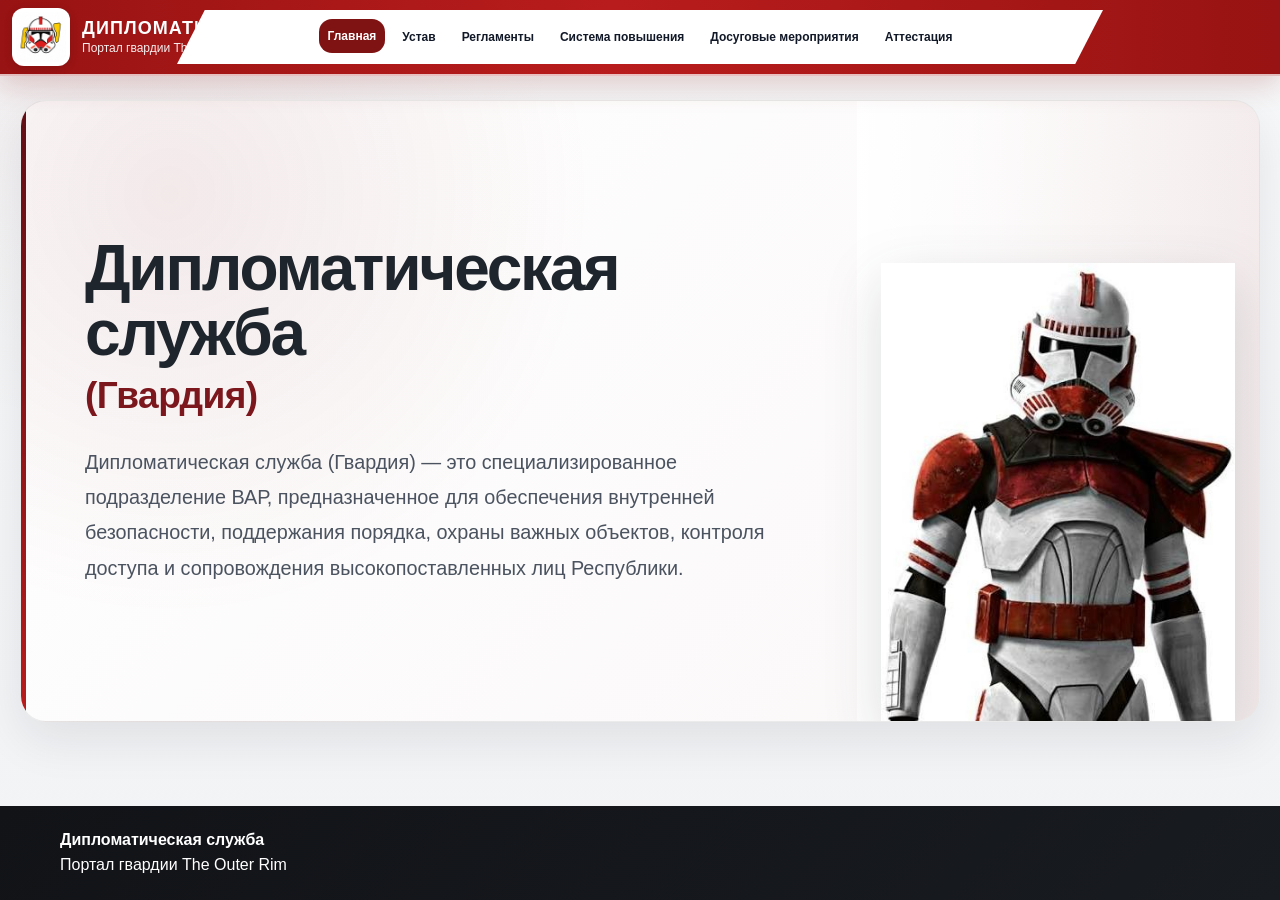
<file: index.html>
<!doctype html>
<html lang="ru">
<head>
  <meta charset="UTF-8" />
  <meta name="viewport" content="width=device-width, initial-scale=1.0" />
  <title>Гвардия — портал The Outer Rim</title>
  <link rel="icon" href="./favicon-ds.png" type="image/png" />
  <link rel="stylesheet" href="./style.css?v=88" />
</head>
<body>
<header class="site-header">
  <div class="header-inner">
    <a class="brand" href="#homePage" aria-label="Главная">
      <img src="./header-ds-logo.png" alt="Логотип Дипломатической службы" class="brand-logo" />
      <span><strong>Дипломатическая служба</strong><small>Портал гвардии The Outer Rim</small></span>
    </a>
    <button class="menu-toggle" id="menuToggle" type="button" aria-label="Открыть меню">☰</button>
    <nav class="top-nav" id="topNav" aria-label="Навигация">
      <a class="nav-btn active" href="#homePage" data-nav="homePage">Главная</a>
      <a class="nav-btn" href="#statutePage" data-nav="statutePage">Устав</a>
      <a class="nav-btn" href="#regulationsPage" data-nav="regulationsPage">Регламенты</a>
      <a class="nav-btn" href="#promotionsPage" data-nav="promotionsPage">Система повышения</a>
      <a class="nav-btn" href="#leisurePage" data-nav="leisurePage">Досуговые мероприятия</a>
      <a class="nav-btn" href="#attestationPage" data-nav="attestationPage">Аттестация</a>
    </nav>
  </div>
</header>

<main class="page-shell">
  <section id="homePage" class="page active">
    <div class="home-guard-card">
      <div class="home-guard-copy">
        <h1>Дипломатическая служба <span>(Гвардия)</span></h1>
        <p>
          Дипломатическая служба (Гвардия) — это специализированное подразделение ВАР,
          предназначенное для обеспечения внутренней безопасности, поддержания порядка,
          охраны важных объектов, контроля доступа и сопровождения высокопоставленных лиц Республики.
        </p>
      </div>

      <div class="home-guard-visual">
        <img
          src="./diplomatic-service-guard.jpg"
          alt="Боец Дипломатической службы"
        />
      </div>
    </div>
  </section>

  <section id="statutePage" class="page"><div id="statuteMount"></div></section>
  <section id="regulationsPage" class="page"><div id="regulationsMount"></div></section>
  <section id="promotionsPage" class="page"><div id="promotionsMount"></div></section>
  <section id="leisurePage" class="page"><div id="leisureMount"></div></section>
  <section id="attestationPage" class="page"><div id="attestationMount"></div></section>
  <section id="dynamicPage" class="page"><div id="dynamicMount"></div></section>
</main>

<footer class="site-footer">
  <div><strong>Дипломатическая служба</strong><br />Портал гвардии The Outer Rim</div>
</footer>

<script src="./app.js?v=88"></script>
</body>
</html>
</file>
<file: style.css>
:root {
  --red: #b91c1c;
  --red-dark: #7f1212;
  --red-soft: #fee2e2;
  --page: #f4f5f7;
  --text: #1f2937;
  --muted: #6b7280;
  --line: #e5e7eb;
  --panel: #fff;
  --shadow: 0 16px 40px rgba(15, 23, 42, 0.08);
}

* { box-sizing: border-box; }
html { min-height: 100%; scroll-behavior: smooth; }
body {
  margin: 0;
  min-height: 100vh;
  display: flex;
  flex-direction: column;
  color: var(--text);
  background: var(--page);
  font-family: Inter, Arial, sans-serif;
}
a { color: inherit; }
button, input, textarea, select { font: inherit; }
.site-header {
  position: sticky;
  top: 0;
  z-index: 20;
  background: linear-gradient(90deg, #981313 0%, var(--red) 48%, #981313 100%);
  border-bottom: 2px solid rgba(255,255,255,.72);
  box-shadow: 0 10px 28px rgba(127, 18, 18, 0.18);
}
.header-inner {
  position: relative;
  width: 100%;
  min-height: 74px;
  padding: 10px 12px;
  display: flex;
  align-items: center;
  justify-content: center;
}
.brand {
  position: absolute;
  left: 12px;
  top: 50%;
  transform: translateY(-50%);
  display: flex;
  align-items: center;
  gap: 12px;
  color: #fff;
  text-decoration: none;
  min-width: 250px;
}
.brand-logo {
  width: 58px;
  height: 58px;
  border-radius: 12px;
  background: #ffffff;
  object-fit: contain;
  display: block;
  image-rendering: auto;
  box-shadow: 0 2px 8px rgba(0,0,0,.14);
  padding: 4px;
  filter: none;
}
.brand strong { display: block; font-size: 18px; line-height: 1.1; text-transform: uppercase; letter-spacing: .06em; }
.brand small { display: block; margin-top: 3px; font-size: 12px; opacity: .92; }
.menu-toggle {
  display: none;
  position: absolute;
  right: 12px;
  top: 50%;
  transform: translateY(-50%);
  border: 0;
  border-radius: 12px;
  padding: 10px 12px;
  color: #fff;
  background: rgba(0,0,0,.22);
  cursor: pointer;
}
.top-nav {
  display: flex;
  align-items: center;
  justify-content: center;
  gap: 8px;
  flex-wrap: nowrap;
  width: min(1060px, calc(100% - 350px));
  min-height: 54px;
  padding: 9px 28px;
  background: #fff;
  clip-path: polygon(3% 0, 100% 0, 97% 100%, 0 100%);
  box-shadow: 0 12px 26px rgba(15,23,42,.08);
}
.nav-btn {
  padding: 10px 12px;
  border: 0;
  border-radius: 13px;
  color: #111827;
  background: transparent;
  text-decoration: none;
  font-weight: 700;
  font-size: 13px;
  text-align: center;
  white-space: nowrap;
  transition: .15s ease;
}
.nav-btn:hover, .nav-btn.active { color: #fff; background: var(--red-dark); transform: translateY(-1px); }
.page-shell { width: min(1220px, calc(100% - 34px)); margin: 28px auto 44px; flex: 1; }
.page { display: none; }
.page.active { display: block; }
.hero-card, .content-card { border: 1px solid var(--line); border-radius: 26px; background: var(--panel); box-shadow: var(--shadow); }
.hero-card { display: grid; grid-template-columns: 1fr minmax(260px, 360px); gap: 24px; align-items: stretch; padding: 34px; overflow: hidden; }
.eyebrow { display: inline-block; margin-bottom: 10px; color: var(--red-dark); font-size: 12px; font-weight: 900; text-transform: uppercase; letter-spacing: .12em; }
h1, h2, h3, h4 { margin: 0; line-height: 1.15; }
h1 { font-size: clamp(34px, 5vw, 58px); }
h2 { font-size: clamp(26px, 4vw, 38px); }
h3 { font-size: 20px; }
h4 { font-size: 17px; }
p { color: #4b5563; line-height: 1.7; }
.hero-card p { max-width: 760px; font-size: 17px; }
.hero-actions { display: flex; gap: 10px; flex-wrap: wrap; margin-top: 22px; }
.primary-link, .secondary-link { display: inline-flex; align-items: center; justify-content: center; min-height: 42px; padding: 10px 15px; border-radius: 14px; text-decoration: none; font-weight: 900; }
.primary-link { color: #fff; background: var(--red); }
.secondary-link { color: var(--red-dark); background: var(--red-soft); }
.hero-panel { display: flex; flex-direction: column; justify-content: center; padding: 24px; border-radius: 22px; color: #fff; background: linear-gradient(160deg, var(--red-dark), var(--red)); }
.hero-panel strong { font-size: 22px; }
.hero-panel span { margin-top: 8px; font-weight: 900; opacity: .96; }
.hero-panel p { color: rgba(255,255,255,.9); }
.card-grid { display: grid; grid-template-columns: repeat(4, minmax(0, 1fr)); gap: 16px; margin-top: 18px; }
.card-grid-five { grid-template-columns: repeat(5, minmax(0, 1fr)); }
.info-card, .activity-grid article, .course-list article, .doc-button { padding: 20px; border: 1px solid var(--line); border-radius: 20px; background: #fff; box-shadow: 0 10px 26px rgba(15,23,42,.05); }
.info-card, .doc-button { text-decoration: none; transition: .15s ease; }
.info-card:hover, .doc-button:hover { border-color: rgba(185,28,28,.28); transform: translateY(-2px); }
.content-card { padding: 28px; }
.section-header { display: flex; align-items: flex-start; justify-content: space-between; gap: 18px; margin-bottom: 18px; }
.badge { display: inline-flex; align-items: center; min-height: 28px; padding: 6px 10px; border-radius: 999px; color: var(--red-dark); background: var(--red-soft); font-size: 12px; font-weight: 900; white-space: nowrap; }
.notice { margin: 16px 0; padding: 15px 16px; border: 1px solid rgba(185,28,28,.16); border-radius: 18px; color: #374151; background: var(--red-soft); line-height: 1.65; }
.layout-with-sidebar { display: grid; grid-template-columns: 250px 1fr; gap: 18px; align-items: start; }
.side-nav { position: sticky; top: 96px; align-self: start; border: 1px solid var(--line); border-radius: 22px; background: #fff; box-shadow: 0 10px 26px rgba(15,23,42,.05); padding: 14px; }
.side-nav-title { margin: 0 0 10px; color: var(--red-dark); font-size: 13px; font-weight: 900; text-transform: uppercase; letter-spacing: .09em; }
.side-link { width: 100%; display: block; margin: 5px 0; border: 0; border-radius: 12px; padding: 9px 10px; color: #374151; background: #f9fafb; text-align: left; text-decoration: none; cursor: pointer; font-weight: 700; font-size: 13px; line-height: 1.3; }
.side-link:hover { color: #fff; background: var(--red-dark); }
.side-back { color: var(--red-dark); background: var(--red-soft); }
.article-block { padding: 20px 0; border-top: 1px solid var(--line); scroll-margin-top: 100px; }
.article-block:first-of-type { border-top: 0; }
.article-block p { margin: 10px 0; white-space: pre-line; }
.doc-group { margin: 22px 0 28px; scroll-margin-top: 100px; }
.doc-group-title { margin-bottom: 12px; color: var(--red-dark); }
.doc-grid { display: grid; grid-template-columns: repeat(3, minmax(0, 1fr)); gap: 14px; }
.doc-button { display: flex; align-items: center; justify-content: space-between; gap: 12px; min-height: 76px; font-weight: 900; color: #111827; }
.doc-button::after { content: '→'; color: var(--red-dark); font-size: 20px; }
.rank-section { margin-top: 22px; }
.rank-section h3 { color: var(--red-dark); margin-bottom: 12px; }
.site-footer { display: flex; justify-content: space-between; gap: 18px; padding: 24px min(60px,5vw); color: #fff; background: #0b0b0d; line-height: 1.55; }
@media (max-width: 1320px) { .top-nav { width: min(980px, calc(100% - 330px)); padding-left: 22px; padding-right: 22px; } .nav-btn { font-size: 12px; padding-left: 9px; padding-right: 9px; } }
@media (max-width: 1120px) {
  .header-inner { justify-content: space-between; min-height: 76px; }
  .brand, .menu-toggle { position: static; transform: none; }
  .menu-toggle { display: inline-flex; order: 3; }
  .top-nav { position: absolute; left: 12px; right: 12px; top: calc(100% + 10px); display: none; width: auto; flex-direction: column; align-items: stretch; gap: 6px; padding: 14px; background: #fff; clip-path: none; border-radius: 18px; }
  .top-nav.open { display: flex; }
  .nav-btn { border-radius: 12px; text-align: left; }
  .hero-card, .card-grid, .card-grid-five, .doc-grid { grid-template-columns: 1fr; }
  .layout-with-sidebar { grid-template-columns: 1fr; }
  .side-nav { position: static; }
}
@media (max-width: 680px) {
  .header-inner { padding-left: 10px; padding-right: 10px; }
  .brand { min-width: 0; }
  .brand small { display: none; }
  .content-card, .hero-card { padding: 20px; border-radius: 20px; }
  .section-header, .site-footer { flex-direction: column; }
}


.dash-line {
  display: grid;
  grid-template-columns: 18px 1fr;
  column-gap: 6px;
  margin: 8px 0;
}

.dash-mark {
  color: var(--red-dark);
  font-weight: 900;
}


/* v59: compact left page navigation, smaller centered buttons, no red header pills */
.page-shell:has(.layout-with-sidebar) {
  width: min(1460px, calc(100% - 28px));
}

.layout-with-sidebar {
  grid-template-columns: 220px minmax(0, 1fr);
}

.side-nav {
  margin-left: 0;
  padding: 10px;
  border-radius: 18px;
}

.side-nav-title {
  font-size: 12px;
  text-align: center;
}

.side-link {
  min-height: 34px;
  padding: 7px 8px;
  font-size: 12px;
  text-align: center;
  line-height: 1.2;
}

.side-back {
  color: #374151;
  background: #f9fafb;
}

.doc-grid {
  gap: 10px;
}

.doc-button {
  min-height: 50px;
  padding: 12px 14px;
  border-radius: 15px;
  justify-content: center;
  text-align: center;
  font-size: 14px;
  line-height: 1.25;
}

.doc-button::after {
  content: none !important;
}

.badge {
  display: none !important;
}

@media (max-width: 1100px) {
  .page-shell:has(.layout-with-sidebar) {
    width: min(1180px, calc(100% - 24px));
  }

  .layout-with-sidebar {
    grid-template-columns: 1fr;
  }

  .side-nav {
    position: static;
  }
}


/* v60: clean page starts, centered section headings on button pages */
.eyebrow,
.badge,
.notice {
  display: none !important;
}

.page-list-card .section-header {
  justify-content: center;
  text-align: center;
  margin-bottom: 22px;
}

.page-list-card .section-header > div {
  width: 100%;
}

.doc-group-title {
  text-align: center;
  margin-bottom: 14px;
}

.doc-grid {
  justify-items: stretch;
}

.doc-button {
  text-align: center;
  justify-content: center;
}


.article-block a {
  color: var(--red-dark);
  font-weight: 700;
  text-decoration: underline;
  text-underline-offset: 3px;
  overflow-wrap: anywhere;
}

.article-block a:hover {
  color: var(--red);
}


/* v64: remove technical status labels and use a single-column hero */
.hero-card {
  grid-template-columns: 1fr;
}

.site-footer {
  justify-content: flex-start;
}


/* v66: regulation headings, DOCX spacing, paragraph indents and imported images */
#regulationsPage .section-header h2,
#regulationsPage .doc-group-title,
.regulation-document .section-header h2,
.regulation-document .article-block h3 {
  color: var(--red-dark);
}

.body-paragraph {
  text-indent: 35.4pt;
  text-align: justify;
}

.numbered-text,
.document-numbered,
.dash-line {
  text-indent: 0;
}

.document-numbered {
  position: relative;
  padding-left: 0;
  text-align: left;
}

.document-number {
  display: inline-block;
  min-width: 18pt;
  font-weight: 700;
}

.document-image {
  width: 100%;
  margin-left: 0 !important;
  text-align: center;
}

.document-image img {
  display: block;
  width: min(100%, 900px);
  height: auto;
  margin: 0 auto;
  border-radius: 14px;
  box-shadow: 0 8px 24px rgba(15, 23, 42, .08);
}


/* v67: bring numbered-list markers closer to the text */
.document-numbered {
  display: flex;
  align-items: flex-start;
  gap: 4px;
  text-indent: 0 !important;
}

.document-number {
  min-width: 0;
  flex: 0 0 auto;
  font-weight: 700;
}

.document-number-text {
  flex: 1 1 auto;
  min-width: 0;
}


/* v68 — complete synchronization with the uploaded DS document */
.side-nav {
  max-height: calc(100vh - 116px);
  overflow-y: auto;
  scrollbar-width: thin;
}

.side-nav-title {
  text-align: center;
}

.document-card .section-header {
  justify-content: center;
  text-align: center;
}

.document-card .section-header > div {
  width: 100%;
}

.regulation-document .section-header h2,
.regulation-document .article-block h3,
#regulationsPage .section-header h2,
#regulationsPage .doc-group-title {
  color: var(--red-dark);
}

.body-paragraph {
  line-height: 1.72;
  overflow-wrap: anywhere;
}

.document-list-item {
  display: flex;
  align-items: flex-start;
  gap: 5px;
  line-height: 1.62;
  text-indent: 0 !important;
  overflow-wrap: anywhere;
}

.document-marker {
  flex: 0 0 auto;
  min-width: 0;
  font-weight: 700;
  color: #222;
}

.document-list-text {
  flex: 1 1 auto;
  min-width: 0;
}

.document-image {
  width: 100%;
  margin-left: 0 !important;
  text-align: center;
}

.document-image img {
  display: block;
  width: auto;
  height: auto;
  margin: 0 auto;
  border-radius: 14px;
  box-shadow: 0 8px 24px rgba(15, 23, 42, .10);
}

.article-block h3 {
  margin-bottom: 15px;
}

.doc-grid {
  grid-template-columns: repeat(3, minmax(0, 1fr));
}

@media (max-width: 920px) {
  .doc-grid {
    grid-template-columns: repeat(2, minmax(0, 1fr));
  }

  .side-nav {
    max-height: none;
    overflow: visible;
  }
}

@media (max-width: 620px) {
  .doc-grid {
    grid-template-columns: 1fr;
  }

  .content-card {
    padding: 20px 16px;
  }

  .document-list-item {
    margin-left: 10px !important;
  }

  .body-paragraph {
    text-align: left !important;
  }
}


/* v69 — unified, polished and more readable formatting */
:root {
  --wine: #7b171d;
  --wine-deep: #5f0f15;
  --wine-soft: #f8ecee;
  --paper: #ffffff;
  --paper-muted: #fafafa;
  --page-soft: #f1f3f5;
  --text-strong: #1f252d;
  --text-body: #3f4854;
  --border-soft: #e6e8eb;
  --shadow-soft: 0 10px 30px rgba(20, 25, 32, .065);
  --shadow-card: 0 18px 48px rgba(20, 25, 32, .085);
}

html {
  scroll-padding-top: 104px;
}

body {
  color: var(--text-strong);
  background:
    radial-gradient(circle at 10% 0%, rgba(123, 23, 29, .055), transparent 30%),
    linear-gradient(180deg, #f7f8f9 0%, var(--page-soft) 100%);
}

::selection {
  color: #fff;
  background: var(--wine);
}

.page-shell,
.page-shell:has(.layout-with-sidebar) {
  width: min(1420px, calc(100% - 40px));
  margin-top: 24px;
  margin-bottom: 48px;
}

.hero-card,
.content-card {
  border: 1px solid rgba(31, 37, 45, .08);
  border-radius: 24px;
  background: rgba(255, 255, 255, .98);
  box-shadow: var(--shadow-card);
}

.hero-card {
  position: relative;
  padding: 38px 40px;
  background:
    linear-gradient(120deg, rgba(123, 23, 29, .055), transparent 52%),
    #fff;
}

.hero-card::after {
  content: "";
  position: absolute;
  inset: 0 0 auto 0;
  height: 4px;
  border-radius: 24px 24px 0 0;
  background: linear-gradient(90deg, var(--wine-deep), #b91c1c);
}

.hero-card h1 {
  color: #20242a;
  letter-spacing: -.025em;
}

.hero-card p {
  color: #505965;
  line-height: 1.72;
}

.primary-link,
.secondary-link {
  min-height: 44px;
  padding: 10px 17px;
  border-radius: 12px;
  transition: transform .16s ease, box-shadow .16s ease, background .16s ease;
}

.primary-link {
  background: linear-gradient(135deg, var(--wine), #a41c24);
  box-shadow: 0 8px 18px rgba(123, 23, 29, .18);
}

.primary-link:hover,
.secondary-link:hover {
  transform: translateY(-1px);
}

.secondary-link {
  color: var(--wine);
  background: var(--wine-soft);
}

.card-grid,
.card-grid-five {
  gap: 14px;
}

.info-card {
  position: relative;
  min-height: 138px;
  padding: 21px 20px;
  overflow: hidden;
  border: 1px solid var(--border-soft);
  border-radius: 18px;
  box-shadow: var(--shadow-soft);
}

.info-card::before {
  content: "";
  position: absolute;
  left: 0;
  top: 0;
  bottom: 0;
  width: 4px;
  background: var(--wine);
  opacity: .9;
}

.info-card h3 {
  color: var(--text-strong);
  font-size: 18px;
}

.info-card p {
  margin-bottom: 0;
  color: #66707c;
  font-size: 14px;
  line-height: 1.55;
}

.info-card:hover {
  border-color: rgba(123, 23, 29, .3);
  box-shadow: 0 16px 34px rgba(20, 25, 32, .095);
  transform: translateY(-3px);
}

.layout-with-sidebar {
  grid-template-columns: 228px minmax(0, 1fr);
  gap: 20px;
}

.side-nav {
  top: 94px;
  max-height: calc(100vh - 116px);
  padding: 12px;
  overflow-y: auto;
  border: 1px solid rgba(31, 37, 45, .09);
  border-radius: 18px;
  background: rgba(255, 255, 255, .98);
  box-shadow: var(--shadow-soft);
  scrollbar-color: rgba(123, 23, 29, .3) transparent;
}

.side-nav-title {
  margin: 2px 5px 11px;
  padding-bottom: 10px;
  border-bottom: 1px solid var(--border-soft);
  color: var(--wine);
  font-size: 11px;
  font-weight: 900;
  letter-spacing: .13em;
}

.side-link {
  position: relative;
  min-height: 36px;
  margin: 4px 0;
  padding: 8px 10px 8px 12px;
  border: 1px solid transparent;
  border-radius: 10px;
  color: #4a535f;
  background: transparent;
  text-align: left;
  font-size: 12.5px;
  font-weight: 700;
  line-height: 1.28;
  transition: color .14s ease, background .14s ease, border-color .14s ease;
}

.side-link:hover {
  color: var(--wine);
  border-color: rgba(123, 23, 29, .14);
  background: var(--wine-soft);
}

.side-link.active,
.side-link[aria-current="true"] {
  color: #fff;
  border-color: var(--wine);
  background: linear-gradient(135deg, var(--wine), #8f1b22);
  box-shadow: 0 6px 14px rgba(123, 23, 29, .16);
}

.side-back {
  margin-bottom: 9px;
  color: var(--wine);
  border-color: rgba(123, 23, 29, .13);
  background: var(--wine-soft);
  text-align: center;
}

.side-back:hover {
  color: #fff;
  background: var(--wine);
}

.content-card {
  min-width: 0;
  padding: 32px 38px;
}

.document-card .section-header,
.page-list-card .section-header {
  margin-bottom: 22px;
  padding-bottom: 20px;
  border-bottom: 1px solid var(--border-soft);
}

.document-card .section-header h2,
.page-list-card .section-header h2 {
  color: var(--text-strong);
  font-size: clamp(27px, 3.2vw, 38px);
  letter-spacing: -.022em;
}

.regulation-document .section-header h2,
#regulationsPage .section-header h2 {
  color: var(--wine);
}

.article-block {
  padding: 28px 0;
  border-top: 1px solid #eceef0;
  scroll-margin-top: 108px;
}

.article-block:first-of-type {
  padding-top: 8px;
  border-top: 0;
}

.article-block h3 {
  position: relative;
  margin-bottom: 17px;
  padding-left: 14px;
  color: var(--wine);
  font-size: clamp(18px, 2vw, 22px);
  line-height: 1.3;
  letter-spacing: -.01em;
}

.article-block h3::before {
  content: "";
  position: absolute;
  left: 0;
  top: .18em;
  width: 4px;
  height: 1.05em;
  border-radius: 999px;
  background: var(--wine);
}

.body-paragraph {
  margin: 8px 0;
  color: var(--text-body);
  font-size: 15.5px;
  line-height: 1.68;
  text-indent: 15pt !important;
  overflow-wrap: anywhere;
  hyphens: auto;
}

.document-list-item {
  gap: 6px;
  margin: 7px 0;
  padding-right: 6px;
  color: var(--text-body);
  font-size: 15.5px;
  line-height: 1.6;
}

.document-marker {
  color: var(--wine);
  font-weight: 850;
}

.document-list-text {
  color: var(--text-body);
}

.article-block a {
  color: var(--wine);
  text-decoration-thickness: 1px;
  text-underline-offset: 3px;
}

.article-block a:hover {
  color: #a41c24;
}

.document-image {
  margin-top: 22px !important;
  margin-bottom: 22px !important;
}

.document-image img {
  max-width: 100%;
  border: 1px solid rgba(31, 37, 45, .09);
  border-radius: 16px;
  background: #fff;
  box-shadow: 0 14px 34px rgba(20, 25, 32, .10);
}

.doc-group {
  margin: 26px 0 34px;
  scroll-margin-top: 108px;
}

.doc-group-title {
  position: relative;
  margin: 0 0 16px;
  padding-bottom: 10px;
  color: var(--wine);
  text-align: center;
  font-size: 20px;
}

.doc-group-title::after {
  content: "";
  display: block;
  width: 48px;
  height: 3px;
  margin: 10px auto 0;
  border-radius: 999px;
  background: var(--wine);
}

.doc-grid {
  grid-template-columns: repeat(3, minmax(0, 1fr));
  gap: 11px;
}

.doc-button {
  min-height: 54px;
  padding: 13px 15px;
  border: 1px solid var(--border-soft);
  border-radius: 14px;
  color: #2f3741;
  background: linear-gradient(180deg, #fff, #fbfbfc);
  box-shadow: 0 7px 18px rgba(20, 25, 32, .045);
  font-size: 14px;
  font-weight: 800;
  line-height: 1.32;
}

.doc-button:hover {
  color: var(--wine);
  border-color: rgba(123, 23, 29, .28);
  background: var(--wine-soft);
  box-shadow: 0 10px 22px rgba(20, 25, 32, .075);
  transform: translateY(-2px);
}

.site-footer {
  min-height: 86px;
  align-items: center;
  padding-top: 22px;
  padding-bottom: 22px;
  background: linear-gradient(135deg, #111317, #181b20);
}

button:focus-visible,
a:focus-visible {
  outline: 3px solid rgba(185, 28, 28, .32);
  outline-offset: 3px;
}

@media (max-width: 1240px) {
  .card-grid-five {
    grid-template-columns: repeat(3, minmax(0, 1fr));
  }

  .page-shell,
  .page-shell:has(.layout-with-sidebar) {
    width: min(1180px, calc(100% - 28px));
  }
}

@media (max-width: 1100px) {
  .layout-with-sidebar {
    grid-template-columns: 1fr;
  }

  .side-nav {
    position: static;
    max-height: none;
    display: grid;
    grid-template-columns: repeat(3, minmax(0, 1fr));
    gap: 6px;
    overflow: visible;
  }

  .side-nav-title {
    grid-column: 1 / -1;
  }

  .side-link {
    margin: 0;
    text-align: center;
  }

  .side-back {
    grid-column: 1 / -1;
  }

  .doc-grid {
    grid-template-columns: repeat(2, minmax(0, 1fr));
  }
}

@media (max-width: 760px) {
  .page-shell,
  .page-shell:has(.layout-with-sidebar) {
    width: min(100%, calc(100% - 18px));
    margin-top: 14px;
  }

  .hero-card {
    padding: 28px 22px;
  }

  .card-grid-five,
  .card-grid,
  .doc-grid {
    grid-template-columns: 1fr;
  }

  .info-card {
    min-height: auto;
  }

  .content-card {
    padding: 24px 20px;
    border-radius: 19px;
  }

  .side-nav {
    grid-template-columns: repeat(2, minmax(0, 1fr));
    padding: 10px;
  }

  .side-nav-title,
  .side-back {
    grid-column: 1 / -1;
  }

  .body-paragraph,
  .document-list-item {
    font-size: 15px;
  }

  .body-paragraph {
    text-align: left !important;
    text-indent: 12pt !important;
  }

  .document-list-item {
    padding-left: 8px !important;
    padding-right: 0;
  }

  .article-block {
    padding: 23px 0;
  }

  .article-block h3 {
    padding-left: 12px;
  }
}

@media (max-width: 460px) {
  .side-nav {
    grid-template-columns: 1fr;
  }

  .side-nav-title,
  .side-back {
    grid-column: auto;
  }

  .hero-actions {
    flex-direction: column;
  }

  .primary-link,
  .secondary-link {
    width: 100%;
  }
}


/* v70 — targeted content and navigation fixes */
.inline-section-link {
  color: var(--wine);
  font-weight: 800;
  text-decoration: underline;
  text-decoration-thickness: 1px;
  text-underline-offset: 3px;
}

.inline-section-link:hover {
  color: #a41c24;
}

.definition-row {
  display: grid;
  grid-template-columns: minmax(58px, max-content) 14px minmax(0, 1fr);
  gap: 7px;
  padding: 8px 10px;
  border-bottom: 1px solid var(--border-soft);
  color: var(--text-body);
  line-height: 1.55;
}

.definition-row:last-child {
  border-bottom: 0;
}

.definition-term {
  color: var(--wine);
  font-weight: 900;
}

.definition-separator {
  color: #8b929b;
  text-align: center;
}

.definition-text {
  min-width: 0;
}

.document-promotion .document-list-item {
  padding-left: 8px !important;
}

.document-promotion .document-marker {
  margin-right: 1px;
}

@media (max-width: 560px) {
  .definition-row {
    grid-template-columns: minmax(52px, max-content) 12px minmax(0, 1fr);
    padding-left: 4px;
    padding-right: 4px;
  }
}


/* v71 — promotion hierarchy and empty homepage */
#homePage:empty {
  min-height: 1px;
}

.document-promotion .article-block:has(> h3):not(:has(.body-paragraph, .document-list-item, .document-image, .definition-row)) {
  padding-top: 34px;
  padding-bottom: 10px;
  border-top: 0;
}

.document-promotion .article-block:has(> h3):not(:has(.body-paragraph, .document-list-item, .document-image, .definition-row)) h3 {
  margin-bottom: 0;
  padding-left: 0;
  text-align: center;
  font-size: 23px;
}

.document-promotion .article-block:has(> h3):not(:has(.body-paragraph, .document-list-item, .document-image, .definition-row)) h3::before {
  display: none;
}

.document-promotion .article-block:has(> h3):not(:has(.body-paragraph, .document-list-item, .document-image, .definition-row)) h3::after {
  content: "";
  display: block;
  width: 54px;
  height: 3px;
  margin: 11px auto 0;
  border-radius: 999px;
  background: var(--wine);
}


/* v72 — stable sidebar navigation */
.side-nav {
  overflow-anchor: none;
  scroll-behavior: smooth;
}

.side-link {
  scroll-margin-block: 10px;
}


/* v73 — keep the selected navigation item stable */
.side-nav {
  overscroll-behavior: contain;
}

.side-link.active,
.side-link[aria-current="true"] {
  scroll-margin-block: 12px;
}


/* v74 — promotion system synchronized with the uploaded file */
.document-promotion .article-block .body-paragraph:only-child {
  margin-left: 8px;
}

.document-promotion .article-block .body-paragraph:only-child:has(+ *) {
  margin-left: 0;
}

.document-promotion .article-block:has(> h3):not(:has(.document-list-item, .body-paragraph, .document-image, .definition-row)) {
  margin-top: 8px;
}

.document-promotion .article-block .body-paragraph {
  max-width: 100%;
}


/* v75 — report type and report name formatting */
.report-meta {
  margin-top: 13px !important;
  margin-bottom: 13px !important;
  padding: 0;
  color: var(--text-body);
  font-size: 15.5px;
  line-height: 1.55;
  text-indent: 0 !important;
}

.report-type {
  font-weight: 650;
}

.report-title {
  display: flex;
  flex-wrap: wrap;
  align-items: baseline;
  gap: 5px;
}

.report-title-label {
  color: var(--text-strong);
  font-weight: 700;
}

.report-title-value {
  color: #2563eb;
  font-weight: 700;
}

.report-title + .report-title {
  margin-top: -7px !important;
}

.report-type + .report-title,
.report-title + .report-type {
  margin-top: -4px !important;
}

@media (max-width: 620px) {
  .report-meta {
    font-size: 15px;
  }
}


/* v77 — homepage introduction */
.home-guard-card {
  position: relative;
  display: grid;
  grid-template-columns: minmax(0, 1.35fr) minmax(300px, .65fr);
  min-height: 620px;
  overflow: hidden;
  border: 1px solid rgba(31, 37, 45, .08);
  border-radius: 26px;
  background:
    radial-gradient(circle at 12% 15%, rgba(123, 23, 29, .09), transparent 35%),
    linear-gradient(135deg, #ffffff 0%, #faf7f7 100%);
  box-shadow: var(--shadow-card);
}

.home-guard-card::before {
  content: "";
  position: absolute;
  inset: 0 auto 0 0;
  width: 5px;
  background: linear-gradient(180deg, var(--wine-deep), #b91c1c);
}

.home-guard-copy {
  position: relative;
  z-index: 2;
  align-self: center;
  padding: 62px 56px 62px 64px;
}

.home-guard-copy h1 {
  max-width: 760px;
  color: var(--text-strong);
  font-size: clamp(38px, 5vw, 66px);
  line-height: 1.02;
  letter-spacing: -.035em;
}

.home-guard-copy h1 span {
  display: block;
  margin-top: 10px;
  color: var(--wine);
  font-size: .58em;
  letter-spacing: -.015em;
}

.home-guard-copy p {
  max-width: 790px;
  margin: 30px 0 0;
  color: #4a535f;
  font-size: clamp(17px, 1.55vw, 20px);
  line-height: 1.78;
  text-align: left;
}

.home-guard-visual {
  position: relative;
  display: flex;
  align-items: flex-end;
  justify-content: center;
  min-height: 620px;
  padding: 26px 24px 0;
  background:
    linear-gradient(90deg, rgba(255,255,255,.94), rgba(255,255,255,.28) 28%, rgba(123,23,29,.06));
}

.home-guard-visual::after {
  content: "";
  position: absolute;
  left: 50%;
  bottom: 16px;
  width: 74%;
  height: 30px;
  border-radius: 50%;
  background: rgba(31, 37, 45, .12);
  filter: blur(15px);
  transform: translateX(-50%);
}

.home-guard-visual img {
  position: relative;
  z-index: 1;
  display: block;
  width: min(100%, 430px);
  max-height: 590px;
  object-fit: contain;
  object-position: bottom center;
  filter: drop-shadow(0 18px 28px rgba(31, 37, 45, .15));
}

@media (max-width: 980px) {
  .home-guard-card {
    grid-template-columns: 1fr;
    min-height: auto;
  }

  .home-guard-copy {
    padding: 46px 38px 24px 44px;
    text-align: center;
  }

  .home-guard-copy h1,
  .home-guard-copy p {
    margin-left: auto;
    margin-right: auto;
  }

  .home-guard-copy p {
    text-align: center;
  }

  .home-guard-visual {
    min-height: 470px;
    padding-top: 10px;
  }

  .home-guard-visual img {
    max-height: 460px;
  }
}

@media (max-width: 560px) {
  .home-guard-card {
    border-radius: 20px;
  }

  .home-guard-copy {
    padding: 34px 22px 18px 27px;
  }

  .home-guard-copy h1 {
    font-size: 36px;
  }

  .home-guard-copy p {
    margin-top: 22px;
    font-size: 16px;
    line-height: 1.65;
  }

  .home-guard-visual {
    min-height: 390px;
    padding-left: 14px;
    padding-right: 14px;
  }

  .home-guard-visual img {
    max-height: 380px;
  }
}



.footer-logo{
  display:block;
  height:54px;
  width:auto;
  object-fit:contain;
  flex:0 0 auto;
}
@media (max-width: 640px){
  .footer-brand{gap:10px;}
  .footer-logo{height:44px;}
}


/* v83 header logo update */
.site-footer .footer-brand img{display:none;}
</file>
